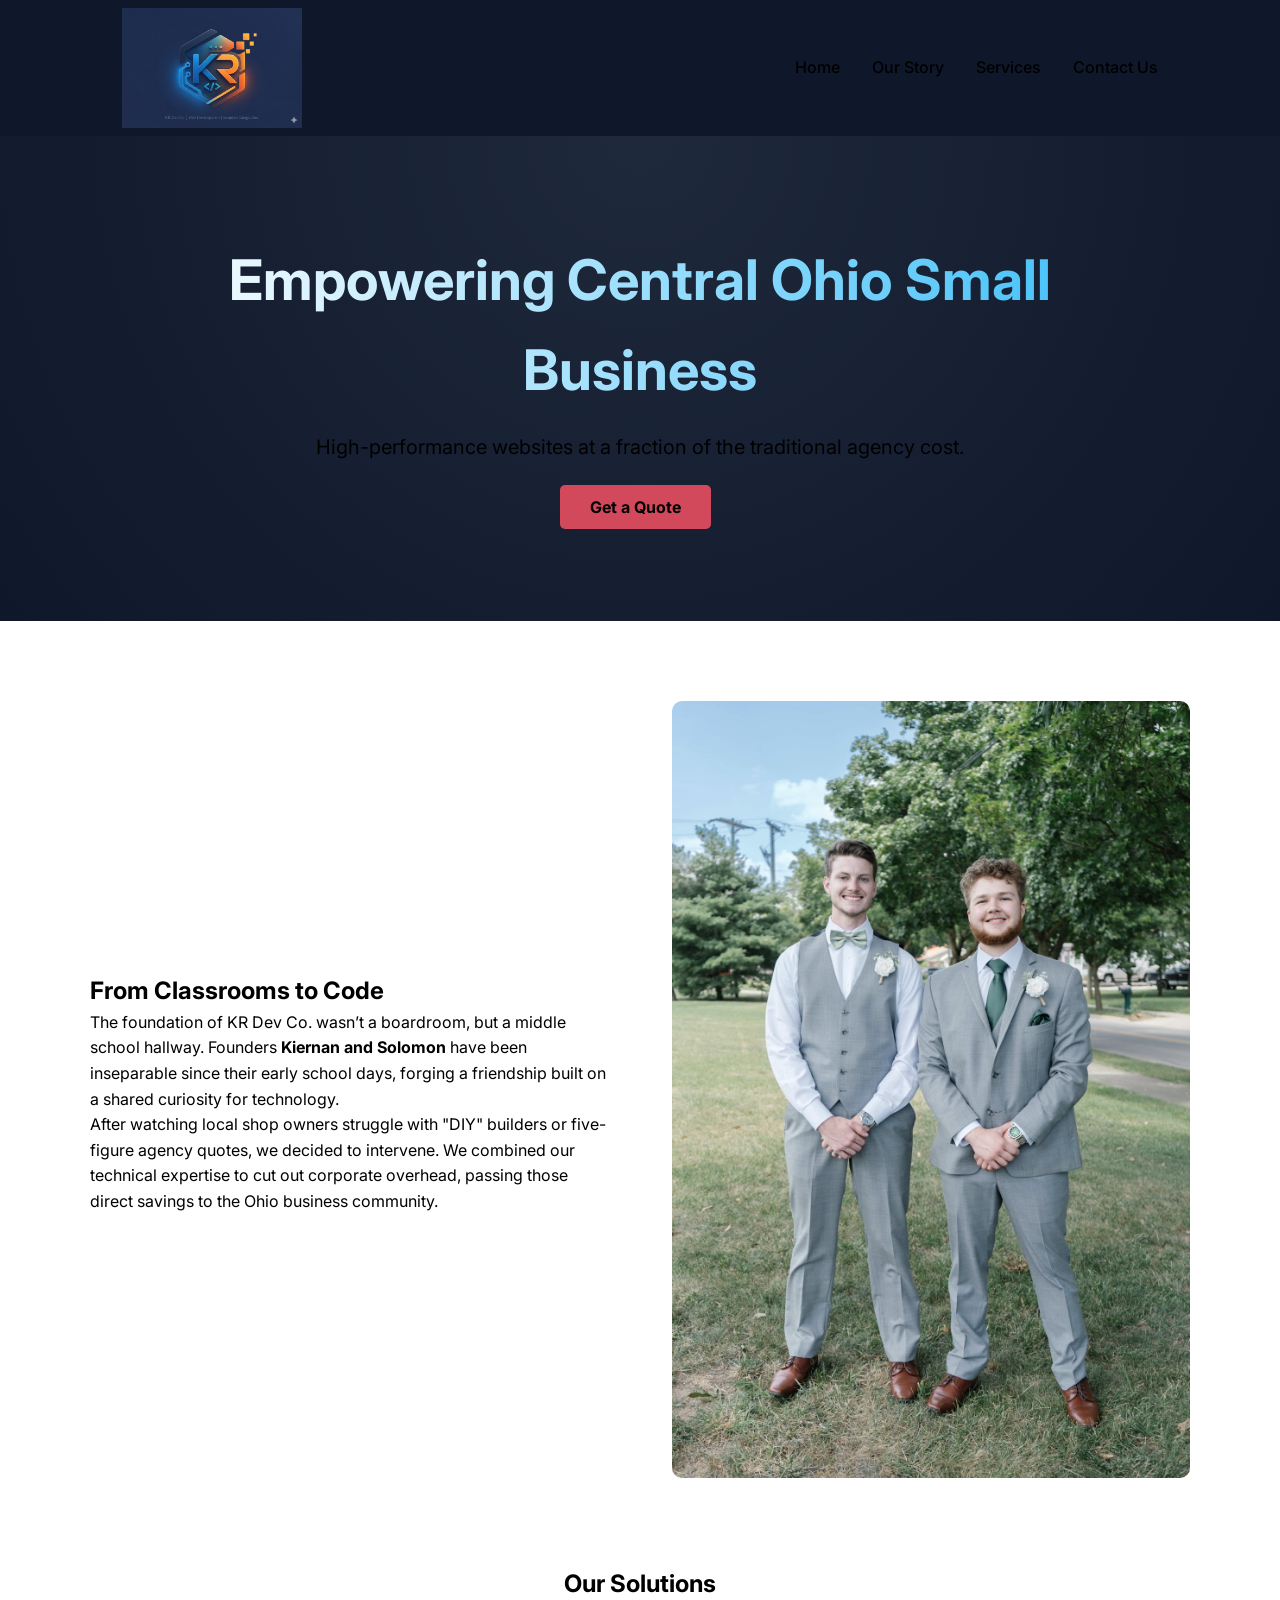
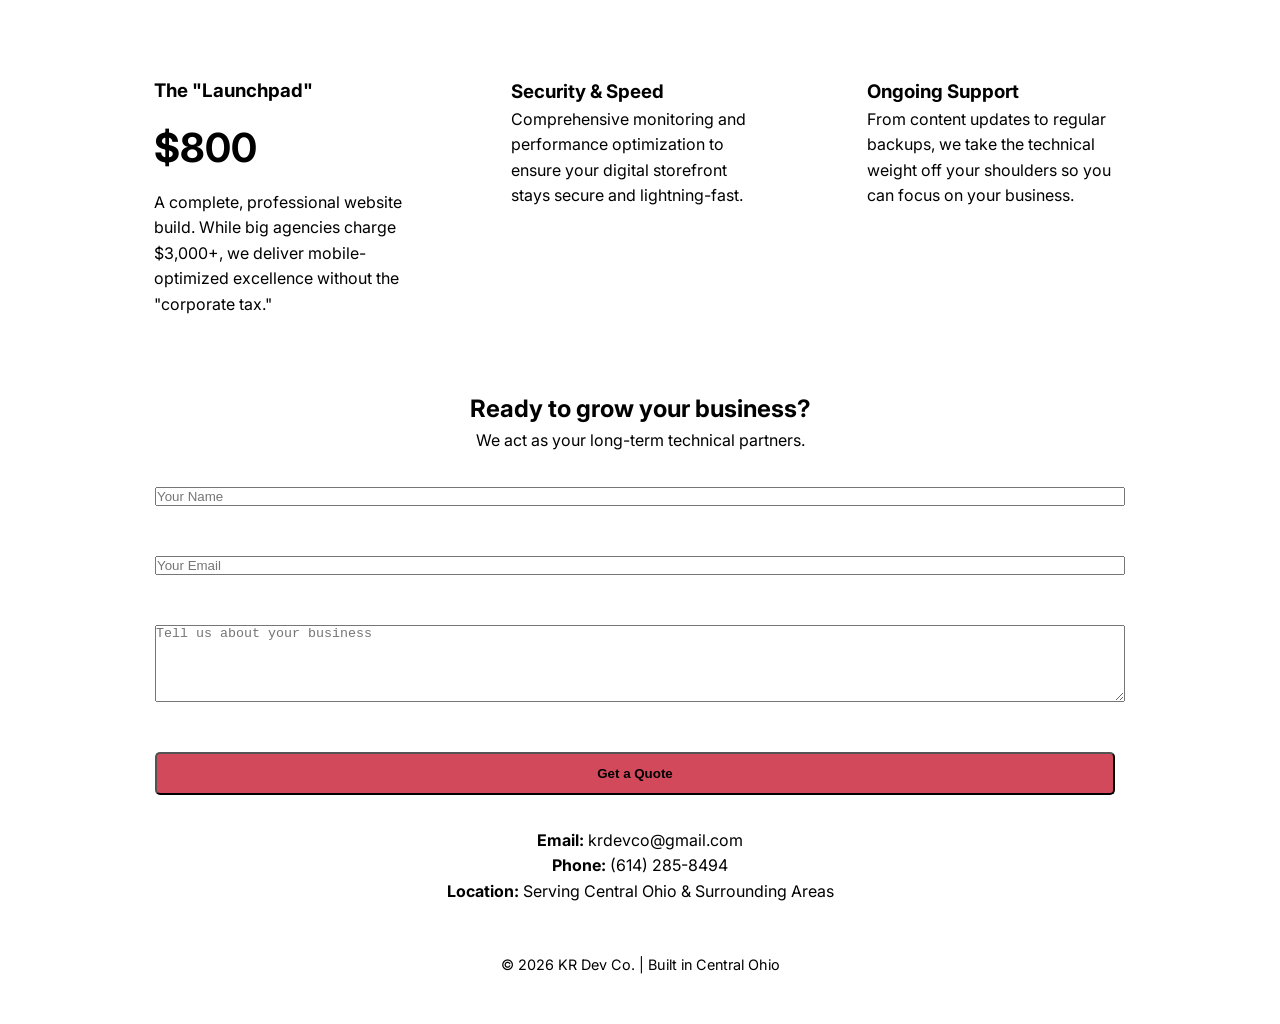
<file: index.html>
<!DOCTYPE html>
<html lang="en">
<head>
    <meta charset="UTF-8">
    <meta name="viewport" content="width=device-width, initial-scale=1.0">
    <title>KR Dev Co. | Affordable Web Excellence</title>
    <link rel="stylesheet" href="style.css">
    <link href="https://fonts.googleapis.com/css2?family=Inter:wght@300;400;600;700&display=swap" rel="stylesheet">
</head>
<body>

    <nav>
        <div class="container nav-flex">
            <img src="logo.jpg" alt="KR Dev Co. Logo" style="height: 50px;">
            <ul class="nav-links">
                <li><a href="#home">Home</a></li>
                <li><a href="#about">Our Story</a></li>
                <li><a href="#services">Services</a></li>
                <li><a href="#contact" class="btn-small">Contact Us</a></li>
            </ul>
        </div>
    </nav>

    <header id="home" class="hero">
        <div class="container">
            <h1>Empowering Central Ohio Small Business</h1>
            <p class="tagline">High-performance websites at a fraction of the traditional agency cost.</p>
            <div class="hero-btns">
                <a href="#contact" class="btn-primary">Get a Quote</a>
            </div>
        </div>
    </header>

    <section id="about" class="about-section">
        <div class="container grid-2">
            <div class="about-text">
                <h2>From Classrooms to Code</h2>
                <p>The foundation of KR Dev Co. wasn’t a boardroom, but a middle school hallway. Founders <strong>Kiernan and Solomon</strong> have been inseparable since their early school days, forging a friendship built on a shared curiosity for technology.</p>
                <p>After watching local shop owners struggle with "DIY" builders or five-figure agency quotes, we decided to intervene. We combined our technical expertise to cut out corporate overhead, passing those direct savings to the Ohio business community.</p>
            </div>
            <div class="about-image">
                <div class="image-frame">
                    <img src="founders.jpg" alt="Kiernan and Solomon - KR Dev Co. Founders">
                </div>
            </div>
        </div>
    </section>

    <section id="services" class="services">
        <div class="container">
            <h2 class="text-center">Our Solutions</h2>
            <div class="grid-3">
                <div class="card highlight">
                    <h3>The "Launchpad"</h3>
                    <div class="price">$800</div>
                    <p>A complete, professional website build. While big agencies charge $3,000+, we deliver mobile-optimized excellence without the "corporate tax."</p>
                </div>
                <div class="card">
                    <h3>Security & Speed</h3>
                    <p>Comprehensive monitoring and performance optimization to ensure your digital storefront stays secure and lightning-fast.</p>
                </div>
                <div class="card">
                    <h3>Ongoing Support</h3>
                    <p>From content updates to regular backups, we take the technical weight off your shoulders so you can focus on your business.</p>
                </div>
            </div>
        </div>
    </section>

    <section id="contact" class="contact">
        <div class="container text-center">
            <h2>Ready to grow your business?</h2>
            <p>We act as your long-term technical partners. </p>
            <form id="contact-form" action="process.php" method="POST" class="contact-form">
                <input type="text" name="name" placeholder="Your Name" required>
                <input type="email" name="email" placeholder="Your Email" required>
                <textarea name="message" rows="5" placeholder="Tell us about your business" required></textarea>
                <button type="submit" class="btn-primary">Get a Quote</button>
            </form>
            
            <div id="success-message" class="alert alert-success" style="display: none;">
                Thank you! A quote is on the way.
            </div>

            <script>
            document.getElementById("contact-form").addEventListener("submit", function(event) {
                event.preventDefault(); // Prevents page reload
                this.style.display = "none"; // Optional: hide the form
                document.getElementById("success-message").style.display = "block"; // Show message
                });
            </script>

            <div class="contact-info">
                <p><strong>Email:</strong> krdevco@gmail.com</p>
                <p><strong>Phone:</strong> (614) 285-8494</p>
                <p><strong>Location:</strong> Serving Central Ohio & Surrounding Areas</p>
            </div>
        </div>
    </section>

    <footer>
        <div class="container">
            <p>&copy; 2026 KR Dev Co. | Built in Central Ohio</p>
        </div>
    </footer>

</body>
</html>
</file>
<file: style.css>
/* Custom Properties for easy color changes */
:root {
    --honeyBronze: #edae49;
    --amaranth: #d1495b;
    --teal: #00798c;
    --balticBlue: #30638e;
    --yaleBlue: #003d5b;
}

* {
    margin: 0;
    padding: 0;
    box-sizing: border-box;
}

body {
    font-family: 'Inter', sans-serif;
    line-height: 1.6;
    color: var(--light-gray);
    background-color: var(--dark-bg);
}

.container {
    max-width: 1100px;
    margin: 0 auto;
    padding: 0 2rem;
}

/* Navigation */
/* FORCE THE NAV BACKGROUND */
nav {
    background-color: #0f172a !important; 
    padding: 10px 0;
    position: sticky;
    top: 0;
    z-index: 1000;
}

/* THE LOGO FIX */
.nav-flex img {
    height: 120px !important; 
    width: auto;
    display: block;
    
    /* THE SEAMLESS TRICK: This blends the edges of the JPG */
    mix-blend-mode: screen; 
    
    /* Alternative if 'screen' makes it look weird: */
    /* filter: drop-shadow(0 0 10px #0f172a); */
}

/* Remove any old logo-placeholder or nav img code to avoid conflict */

.nav-flex {
    display: flex;
    justify-content: space-between;
    align-items: center;
}

/* This targets the logo specifically */
nav img {
    height: 80px; /* Increase this number to make the logo larger */
    width: auto;  /* Keeps the proportions correct */
    display: block;
    transition: transform 0.3s ease;
}

/* Optional: Adds a slight "pop" when hovered */
nav img:hover {
    transform: scale(1.05);
}

/* Adjust the nav padding if the logo feels "cramped" */
nav {
    padding: 0.5rem 0; /* Reducing vertical padding gives the logo more room */
}

.nav-links {
    display: flex;
    list-style: none;
    gap: 2rem;
}

.nav-links a {
    text-decoration: none;
    color: var(--light-gray);
    font-weight: 500;
    transition: color 0.3s;
}

.nav-links a:hover {
    color: var(--accent-blue);
}

/* Hero Section */
.hero {
    padding: 100px 0;
    text-align: center;
    background: radial-gradient(circle at top, #1e293b 0%, #0f172a 100%);
}

.hero h1 {
    font-size: 3.5rem;
    margin-bottom: 1rem;
    background: linear-gradient(to right, #fff, #38bdf8);
    -webkit-background-clip: text;
    -webkit-text-fill-color: transparent;
}

.tagline {
    font-size: 1.25rem;
    color: var(--text-gray);
    margin-bottom: 2rem;
}

/* Buttons */
.btn-primary {
    background: var(--amaranth);
    color: var(--white);
    padding: 12px 30px;
    border-radius: 5px;
    text-decoration: none;
    font-weight: 700;
    margin-right: 10px;
}

.btn-secondary {
    border: 1px solid var(--text-gray);
    color: var(--white);
    padding: 12px 30px;
    border-radius: 5px;
    text-decoration: none;
}

.contact-form {
    display: flex;
    flex-direction: column;
    gap: 50px;
    background: var(--balticBlue);
    background-color: var(--primary-blue);
    padding: 2rem;
    border-radius: 10px;
    border: 1px solid rgba(255,255,255,0.05);
}

/* Layout Grids */
.grid-2 {
    display: grid;
    grid-template-columns: 1fr 1fr;
    gap: 4rem;
    align-items: center;
    padding: 80px 0;
}

.grid-3 {
    display: grid;
    grid-template-columns: repeat(auto-fit, minmax(300px, 1fr));
    gap: 2rem;
    padding: 40px 0;
}

/* Cards */
.card {
    background: var(--primary-blue);
    padding: 2rem;
    border-radius: 10px;
    border: 1px solid rgba(255,255,255,0.05);
}

.card.highlight {
    border: 1px solid var(--accent-blue);
}

.price {
    font-size: 2.5rem;
    font-weight: 700;
    color: var(--accent-blue);
    margin: 10px 0;
}

/* Image Frame */
.image-frame img {
    width: 100%;
    border-radius: 10px;
    filter: grayscale(20%);
    border: 4px solid var(--primary-blue);
}

.text-center { text-align: center; }

/* Responsive */
@media (max-width: 768px) {
    .grid-2 { grid-template-columns: 1fr; }
    .hero h1 { font-size: 2.5rem; }
    .nav-links { display: none; }
}

footer {
    padding: 3rem 0;
    text-align: center;
    border-top: 1px solid rgba(255,255,255,0.05);
    font-size: 0.9rem;
    color: var(--text-gray);
}
</file>
